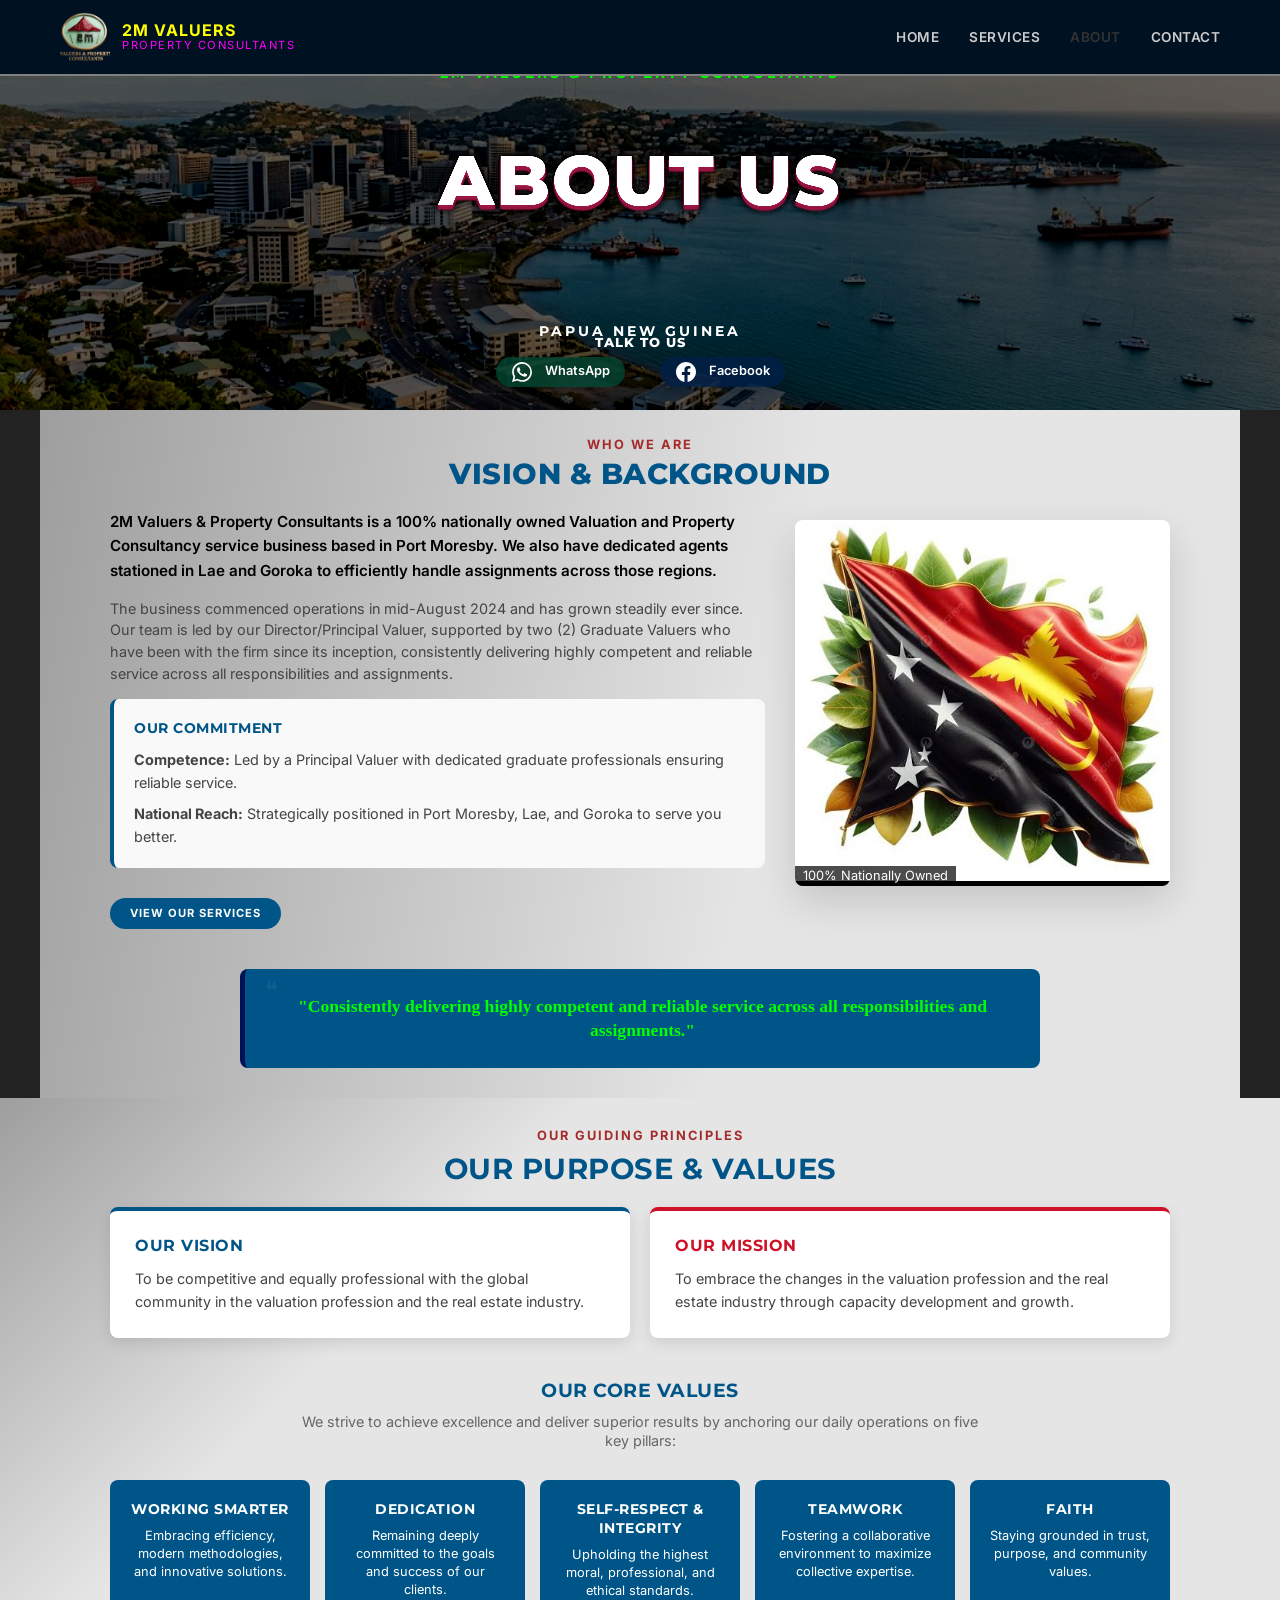
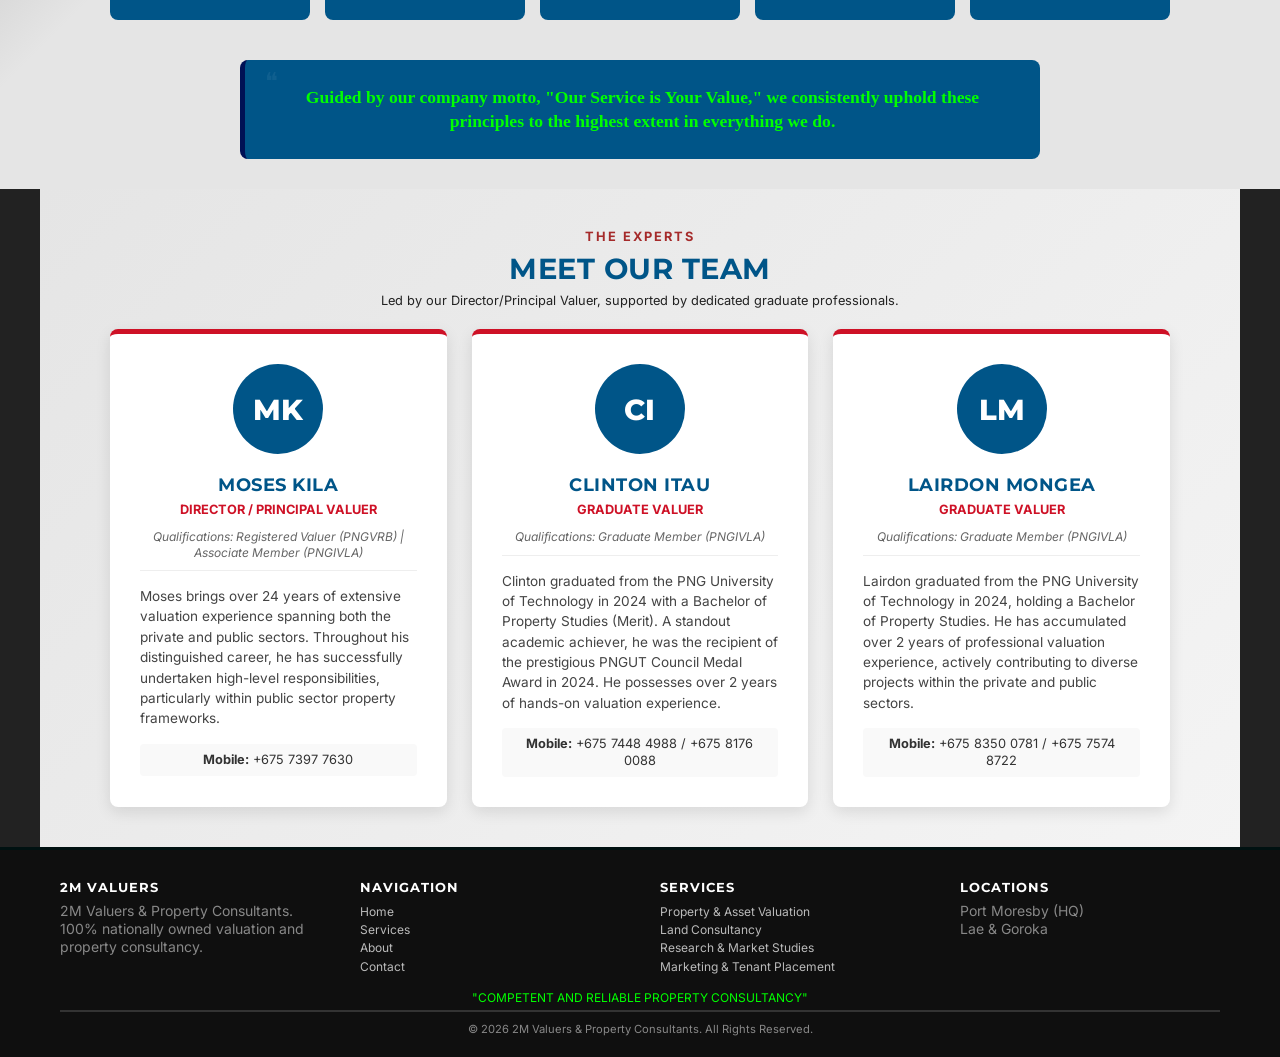
<file: about.html>
<!DOCTYPE html>
<html lang="en">
<head>
    <meta charset="UTF-8">
    <meta name="viewport" content="width=device-width, initial-scale=1.0">
    <title>About Us | 2M Valuers</title>
    <link rel="stylesheet" href="style.css">
    <link rel="preconnect" href="https://fonts.googleapis.com">
    <link rel="preconnect" href="https://fonts.gstatic.com" crossorigin>
    <link href="https://fonts.googleapis.com/css2?family=Inter:wght@300;400;600&family=Montserrat:wght@600;700;800&display=swap" rel="stylesheet">
</head>
<body>

    <!-- Header -->
    <header id="header">
        <div class="container">
            <nav>
<a href="index.html" class="logo">
    <img src="2mlogo3.png" alt="2M Valuers Logo" style="width: 50px; height: 50px; object-fit: cover; border-radius: 4px;">
    <div class="logo-text">
        <span class="org-name">2M VALUERS</span>
        <span class="org-sub">PROPERTY CONSULTANTS</span>
    </div>
</a>
                
                <ul class="nav-links">
                    <li><a href="index.html">Home</a></li>    
					<li><a href="services.html">Services</a></li>	
                    <li><a href="about.html"  class="active-link">About</a></li>
                    <li><a href="contact.html">Contact</a></li>
                </ul>
                
                <div class="hamburger">
                    <div class="line"></div>
                    <div class="line"></div>
                    <div class="line"></div>
                </div>
            </nav>
        </div>
    </header>

    <main>

        <!-- Hero Section -->
        <section id="hero" class="hero-about">
            <div class="hero-overlay"></div>
            <div class="container hero-content">
                <span class="top-tag" style="color: green;">2M VALUERS & PROPERTY CONSULTANTS</span>
                <h2 class="hero-title">ABOUT US</h2>
                <span class="top-tag" style="color: gray;">PAPUA NEW GUINEA</span>
            </div>
        </section>
        
        <section class="social-connect-section">
            <div class="container">
                <h2 class="social-connect-heading">TALK TO US</h2>
                
                <div class="social-connect-buttons">
                    <a href="https://wa.me/67582312427" target="_blank" class="social-btn whatsapp" title="Chat with us on WhatsApp">
                        <svg viewBox="0 0 24 24" xmlns="http://www.w3.org/2000/svg">
                            <path d="M17.472 14.382c-.297-.149-1.758-.867-2.03-.967-.273-.099-.471-.148-.67.15-.197.297-.767.966-.94 1.164-.173.199-.347.223-.644.075-.297-.15-1.255-.463-2.39-1.475-.883-.788-1.48-1.761-1.653-2.059-.173-.297-.018-.458.13-.606.134-.133.298-.347.446-.52.149-.174.198-.298.298-.497.099-.198.05-.371-.025-.52-.075-.149-.669-1.612-.916-2.207-.242-.579-.487-.5-.669-.51-.173-.008-.371-.01-.57-.01-.198 0-.52.074-.792.372-.272.297-1.04 1.016-1.04 2.479 0 1.462 1.065 2.875 1.213 3.074.149.198 2.096 3.2 5.077 4.487.709.306 1.262.489 1.694.625.712.227 1.36.195 1.871.118.571-.085 1.758-.719 2.006-1.413.248-.694.248-1.289.173-1.413-.074-.124-.272-.198-.57-.347m-5.421 7.403h-.004a9.87 9.87 0 01-5.031-1.378l-.361-.214-3.741.982.998-3.648-.235-.374a9.86 9.86 0 01-1.51-5.26c.001-5.45 4.436-9.884 9.888-9.884 2.64 0 5.122 1.03 6.988 2.898a9.825 9.825 0 012.893 6.994c-.003 5.45-4.437 9.884-9.885 9.884m8.413-18.297A11.815 11.815 0 0012.05 0C5.495 0 .16 5.335.157 11.892c0 2.096.547 4.142 1.588 5.945L.057 24l6.305-1.654a11.882 11.882 0 005.683 1.448h.005c6.554 0 11.89-5.335 11.893-11.893a11.821 11.821 0 00-3.48-8.413z"/>
                        </svg>
                        <span>WhatsApp</span>
                    </a>
                    
                    <a href="https://www.facebook.com/p/2M-Valuers-Property-Consultants-61559811477461/" target="_blank" class="social-btn facebook" title="Follow us on Facebook">
                        <svg viewBox="0 0 24 24" xmlns="http://www.w3.org/2000/svg">
                            <path d="M24 12.073c0-6.627-5.373-12-12-12s-12 5.373-12 12c0 5.99 4.388 10.954 10.125 11.854v-8.385H7.078v-3.47h3.047V9.43c0-3.007 1.792-4.669 4.533-4.669 1.312 0 2.686.235 2.686.235v2.953H15.83c-1.491 0-1.956.925-1.956 1.874v2.25h3.328l-.532 3.47h-2.796v8.385C19.612 23.027 24 18.062 24 12.073z"/>
                        </svg>
                        <span>Facebook</span>
                    </a>
                </div>
            </div>
        </section>	

        <!-- Vision & Background Section -->
        <section id="philosophy" class="block-about">
            <div class="container-modern">
                
                <div class="about-header">
                    <span class="tag-line">WHO WE ARE</span>
                    <h3 class="display-title">Vision & Background</h3>
                </div>
                
                <!-- Split Layout -->
                <div class="merged-grid">
                    
                    <!-- LEFT Side: Text Content -->
                    <div class="column-text">
                        <p class="lead-text">2M Valuers & Property Consultants is a 100% nationally owned Valuation and Property Consultancy service business based in Port Moresby. We also have dedicated agents stationed in Lae and Goroka to efficiently handle assignments across those regions.</p> 
                        
                        <p>The business commenced operations in mid-August 2024 and has grown steadily ever since. Our team is led by our Director/Principal Valuer, supported by two (2) Graduate Valuers who have been with the firm since its inception, consistently delivering highly competent and reliable service across all responsibilities and assignments.</p>

                        <div style="background: #f9f9f9; padding: 20px; border-radius: 8px; border-left: 4px solid #058; margin-bottom: 20px;">
                            <h4 style="margin-bottom: 10px; color: #058; text-transform: uppercase; font-size: 0.9rem;">Our Commitment</h4>
                            <p style="margin-bottom: 8px; color: #444; font-size: 0.9rem; line-height: 1.6;"><strong>Competence:</strong> Led by a Principal Valuer with dedicated graduate professionals ensuring reliable service.</p>
                            <p style="margin: 0; color: #444; font-size: 0.9rem; line-height: 1.6;"><strong>National Reach:</strong> Strategically positioned in Port Moresby, Lae, and Goroka to serve you better.</p>
                        </div>
                        
                        <a href="services.html" class="btn-dark">View Our Services</a>
                    </div>

                    <!-- RIGHT Side: Image -->
                    <div class="column-cards">
                         <div class="about-image" style="border-radius: 8px; overflow: hidden; box-shadow: 0 15px 40px rgba(0,0,0,0.15); margin-top: 10px;">
                            <img src="flag.jpg" alt="2M Valuers Office" style="width: 100%; display: block;">
                            <div class="img-caption">100% Nationally Owned</div>
                        </div>
                    </div>

                </div>

                <!-- BOTTOM: Centered Mission Box -->
                <div class="mission-box-centered">
                    <div class="quote-icon">❝</div>
                    <p>"Consistently delivering highly competent and reliable service across all responsibilities and assignments."</p>
                </div>

            </div>
        </section>

        <!-- Our Purpose & Values Section -->
        <section id="values" class="block-features">
            <div class="container-modern">
                <div class="section-header-light">
                    <span class="tag-line">OUR GUIDING PRINCIPLES</span>
                    <h2>Our Purpose & Values</h2>
                </div>

                <!-- Vision & Mission Split Layout -->
                <div style="display: grid; grid-template-columns: repeat(auto-fit, minmax(300px, 1fr)); gap: 20px; margin-bottom: 40px;">
                    <div style="background: #fff; padding: 25px; border-radius: 8px; box-shadow: 0 5px 15px rgba(0,0,0,0.1); border-top: 4px solid #058;">
                        <h4 style="color: #058; text-transform: uppercase; font-size: 1rem; margin-bottom: 10px;">Our Vision</h4>
                        <p style="font-size: 0.9rem; color: #444; line-height: 1.6;">To be competitive and equally professional with the global community in the valuation profession and the real estate industry.</p>
                    </div>
                    <div style="background: #fff; padding: 25px; border-radius: 8px; box-shadow: 0 5px 15px rgba(0,0,0,0.1); border-top: 4px solid var(--primary-red);">
                        <h4 style="color: var(--primary-red); text-transform: uppercase; font-size: 1rem; margin-bottom: 10px;">Our Mission</h4>
                        <p style="font-size: 0.9rem; color: #444; line-height: 1.6;">To embrace the changes in the valuation profession and the real estate industry through capacity development and growth.</p>
                    </div>
                </div>

                <!-- Core Values Intro -->
                <div style="text-align: center; margin-bottom: 30px;">
                    <h3 style="color: #058; font-size: 1.2rem; text-transform: uppercase; margin-bottom: 10px;">Our Core Values</h3>
                    <p style="color: #666; font-size: 0.9rem; max-width: 700px; margin: 0 auto;">We strive to achieve excellence and deliver superior results by anchoring our daily operations on five key pillars:</p>
                </div>

                <!-- Core Values Grid -->
                <div style="display: grid; grid-template-columns: repeat(auto-fit, minmax(200px, 1fr)); gap: 15px;">
                    <div style="background: #058; color: white; padding: 20px; border-radius: 8px; text-align: center;">
                        <h4 style="color: white; font-size: 0.9rem; margin-bottom: 8px;">Working Smarter</h4>
                        <p style="font-size: 0.8rem; line-height: 1.4;">Embracing efficiency, modern methodologies, and innovative solutions.</p>
                    </div>
                    <div style="background: #058; color: white; padding: 20px; border-radius: 8px; text-align: center;">
                        <h4 style="color: white; font-size: 0.9rem; margin-bottom: 8px;">Dedication</h4>
                        <p style="font-size: 0.8rem; line-height: 1.4;">Remaining deeply committed to the goals and success of our clients.</p>
                    </div>
                    <div style="background: #058; color: white; padding: 20px; border-radius: 8px; text-align: center;">
                        <h4 style="color: white; font-size: 0.9rem; margin-bottom: 8px;">Self-Respect & Integrity</h4>
                        <p style="font-size: 0.8rem; line-height: 1.4;">Upholding the highest moral, professional, and ethical standards.</p>
                    </div>
                    <div style="background: #058; color: white; padding: 20px; border-radius: 8px; text-align: center;">
                        <h4 style="color: white; font-size: 0.9rem; margin-bottom: 8px;">Teamwork</h4>
                        <p style="font-size: 0.8rem; line-height: 1.4;">Fostering a collaborative environment to maximize collective expertise.</p>
                    </div>
                    <div style="background: #058; color: white; padding: 20px; border-radius: 8px; text-align: center;">
                        <h4 style="color: white; font-size: 0.9rem; margin-bottom: 8px;">Faith</h4>
                        <p style="font-size: 0.8rem; line-height: 1.4;">Staying grounded in trust, purpose, and community values.</p>
                    </div>
                </div>

                <!-- Motto Box -->
                <div class="mission-box-centered" style="margin-top: 40px;">
                    <div class="quote-icon">❝</div>
                    <p>Guided by our company motto, "Our Service is Your Value," we consistently uphold these principles to the highest extent in everything we do.</p>
                </div>

            </div>
        </section>

 <!-- Meet Our Team Section -->
        <section id="team" class="block-features" style="max-width: 1200px; margin: 0 auto; background: linear-gradient(135deg, #e5e5e5 0%, #f4f4f4 100%); padding: 40px 0;">
            <div class="container-modern">
                <div class="section-header-light">
                    <span class="tag-line">THE EXPERTS</span>
                    <h2>Meet Our Team</h2>
                    <p>Led by our Director/Principal Valuer, supported by dedicated graduate professionals.</p>
                </div>
                
                <div class="programs-layout" style="gap: 25px; margin-top: 20px;">
                    
                    <!-- Team Member 1: Moses Kila -->
                    <div style="background: #fff; padding: 30px; border-radius: 8px; box-shadow: 0 5px 15px rgba(0,0,0,0.1); border-top: 5px solid var(--primary-red); text-align: center; transition: transform 0.3s ease; min-width: 0;">
                        <div style="width: 90px; height: 90px; background: #058; color: white; border-radius: 50%; margin: 0 auto 20px; display: flex; align-items: center; justify-content: center; font-family: var(--font-heading); font-size: 1.8rem; font-weight: 800;">MK</div>
                        <h4 style="color: #058; margin-bottom: 5px; font-size: 1.1rem;">Moses Kila</h4>
                        <p style="color: var(--primary-red); font-weight: 700; font-size: 0.8rem; text-transform: uppercase; margin-bottom: 10px;">Director / Principal Valuer</p>
                        <p style="font-size: 0.75rem; color: #666; font-style: italic; margin-bottom: 15px; border-bottom: 1px solid #eee; padding-bottom: 10px;">Qualifications: Registered Valuer (PNGVRB) | Associate Member (PNGIVLA)</p>
                        <p style="font-size: 0.85rem; color: #444; line-height: 1.5; margin-bottom: 15px; text-align: left;">Moses brings over 24 years of extensive valuation experience spanning both the private and public sectors. Throughout his distinguished career, he has successfully undertaken high-level responsibilities, particularly within public sector property frameworks.</p>
                        <div style="font-size: 0.8rem; color: #333; background: #f9f9f9; padding: 8px; border-radius: 4px;">
                            <strong>Mobile:</strong> +675 7397 7630
                        </div>
                    </div>

                    <!-- Team Member 2: Clinton Itau -->
                    <div style="background: #fff; padding: 30px; border-radius: 8px; box-shadow: 0 5px 15px rgba(0,0,0,0.1); border-top: 5px solid var(--primary-red); text-align: center; transition: transform 0.3s ease; min-width: 0;">
                        <div style="width: 90px; height: 90px; background: #058; color: white; border-radius: 50%; margin: 0 auto 20px; display: flex; align-items: center; justify-content: center; font-family: var(--font-heading); font-size: 1.8rem; font-weight: 800;">CI</div>
                        <h4 style="color: #058; margin-bottom: 5px; font-size: 1.1rem;">Clinton Itau</h4>
                        <p style="color: var(--primary-red); font-weight: 700; font-size: 0.8rem; text-transform: uppercase; margin-bottom: 10px;">Graduate Valuer</p>
                        <p style="font-size: 0.75rem; color: #666; font-style: italic; margin-bottom: 15px; border-bottom: 1px solid #eee; padding-bottom: 10px;">Qualifications: Graduate Member (PNGIVLA)</p>
                        <p style="font-size: 0.85rem; color: #444; line-height: 1.5; margin-bottom: 15px; text-align: left;">Clinton graduated from the PNG University of Technology in 2024 with a Bachelor of Property Studies (Merit). A standout academic achiever, he was the recipient of the prestigious PNGUT Council Medal Award in 2024. He possesses over 2 years of hands-on valuation experience.</p>
                        <div style="font-size: 0.8rem; color: #333; background: #f9f9f9; padding: 8px; border-radius: 4px;">
                            <strong>Mobile:</strong> +675 7448 4988 / +675 8176 0088
                        </div>
                    </div>

                    <!-- Team Member 3: Lairdon Mongea -->
                    <div style="background: #fff; padding: 30px; border-radius: 8px; box-shadow: 0 5px 15px rgba(0,0,0,0.1); border-top: 5px solid var(--primary-red); text-align: center; transition: transform 0.3s ease; min-width: 0;">
                        <div style="width: 90px; height: 90px; background: #058; color: white; border-radius: 50%; margin: 0 auto 20px; display: flex; align-items: center; justify-content: center; font-family: var(--font-heading); font-size: 1.8rem; font-weight: 800;">LM</div>
                        <h4 style="color: #058; margin-bottom: 5px; font-size: 1.1rem;">Lairdon Mongea</h4>
                        <p style="color: var(--primary-red); font-weight: 700; font-size: 0.8rem; text-transform: uppercase; margin-bottom: 10px;">Graduate Valuer</p>
                        <p style="font-size: 0.75rem; color: #666; font-style: italic; margin-bottom: 15px; border-bottom: 1px solid #eee; padding-bottom: 10px;">Qualifications: Graduate Member (PNGIVLA)</p>
                        <p style="font-size: 0.85rem; color: #444; line-height: 1.5; margin-bottom: 15px; text-align: left;">Lairdon graduated from the PNG University of Technology in 2024, holding a Bachelor of Property Studies. He has accumulated over 2 years of professional valuation experience, actively contributing to diverse projects within the private and public sectors.</p>
                        <div style="font-size: 0.8rem; color: #333; background: #f9f9f9; padding: 8px; border-radius: 4px;">
                            <strong>Mobile:</strong> +675 8350 0781 / +675 7574 8722
                        </div>
                    </div>

                </div>
            </div>
        </section>

    </main>

    <!-- Footer -->
    <footer>
        <div class="container">
            <div class="footer-content">
                <div class="footer-col">
                    <h5>2M VALUERS</h5>
                    <p>2M Valuers & Property Consultants.<br>100% nationally owned valuation and property consultancy.</p>
                </div>
                <div class="footer-col">
                    <h5>Navigation</h5>
                    <ul>
                        <li><a href="index.html">Home</a></li>
                        <li><a href="services.html">Services</a></li>
                        <li><a href="about.html">About</a></li>
                        <li><a href="contact.html">Contact</a></li>				
                    </ul>
                </div>
                <div class="footer-col">
                    <h5>Services</h5>
                    <ul>
                        <li><a href="services.html#valuation">Property & Asset Valuation</a></li>
                        <li><a href="services.html#consultancy">Land Consultancy</a></li>
                        <li><a href="services.html#research">Research & Market Studies</a></li>
                        <li><a href="services.html#marketing">Marketing & Tenant Placement</a></li>						
                    </ul>
                </div>
                <div class="footer-col">
                    <h5>Locations</h5>
                    <p>Port Moresby (HQ)<br>Lae & Goroka</p>
                </div>
            </div>
            <div style="font-size: 12px; text-align: center; margin: -5px; color: lime;">"COMPETENT AND RELIABLE PROPERTY CONSULTANCY"</div>    
            <div class="copyright"> &copy; 2026 2M Valuers & Property Consultants. All Rights Reserved. </div>
        </div>
    </footer>

<script src="script.js"></script>
</body>
</html>
</file>
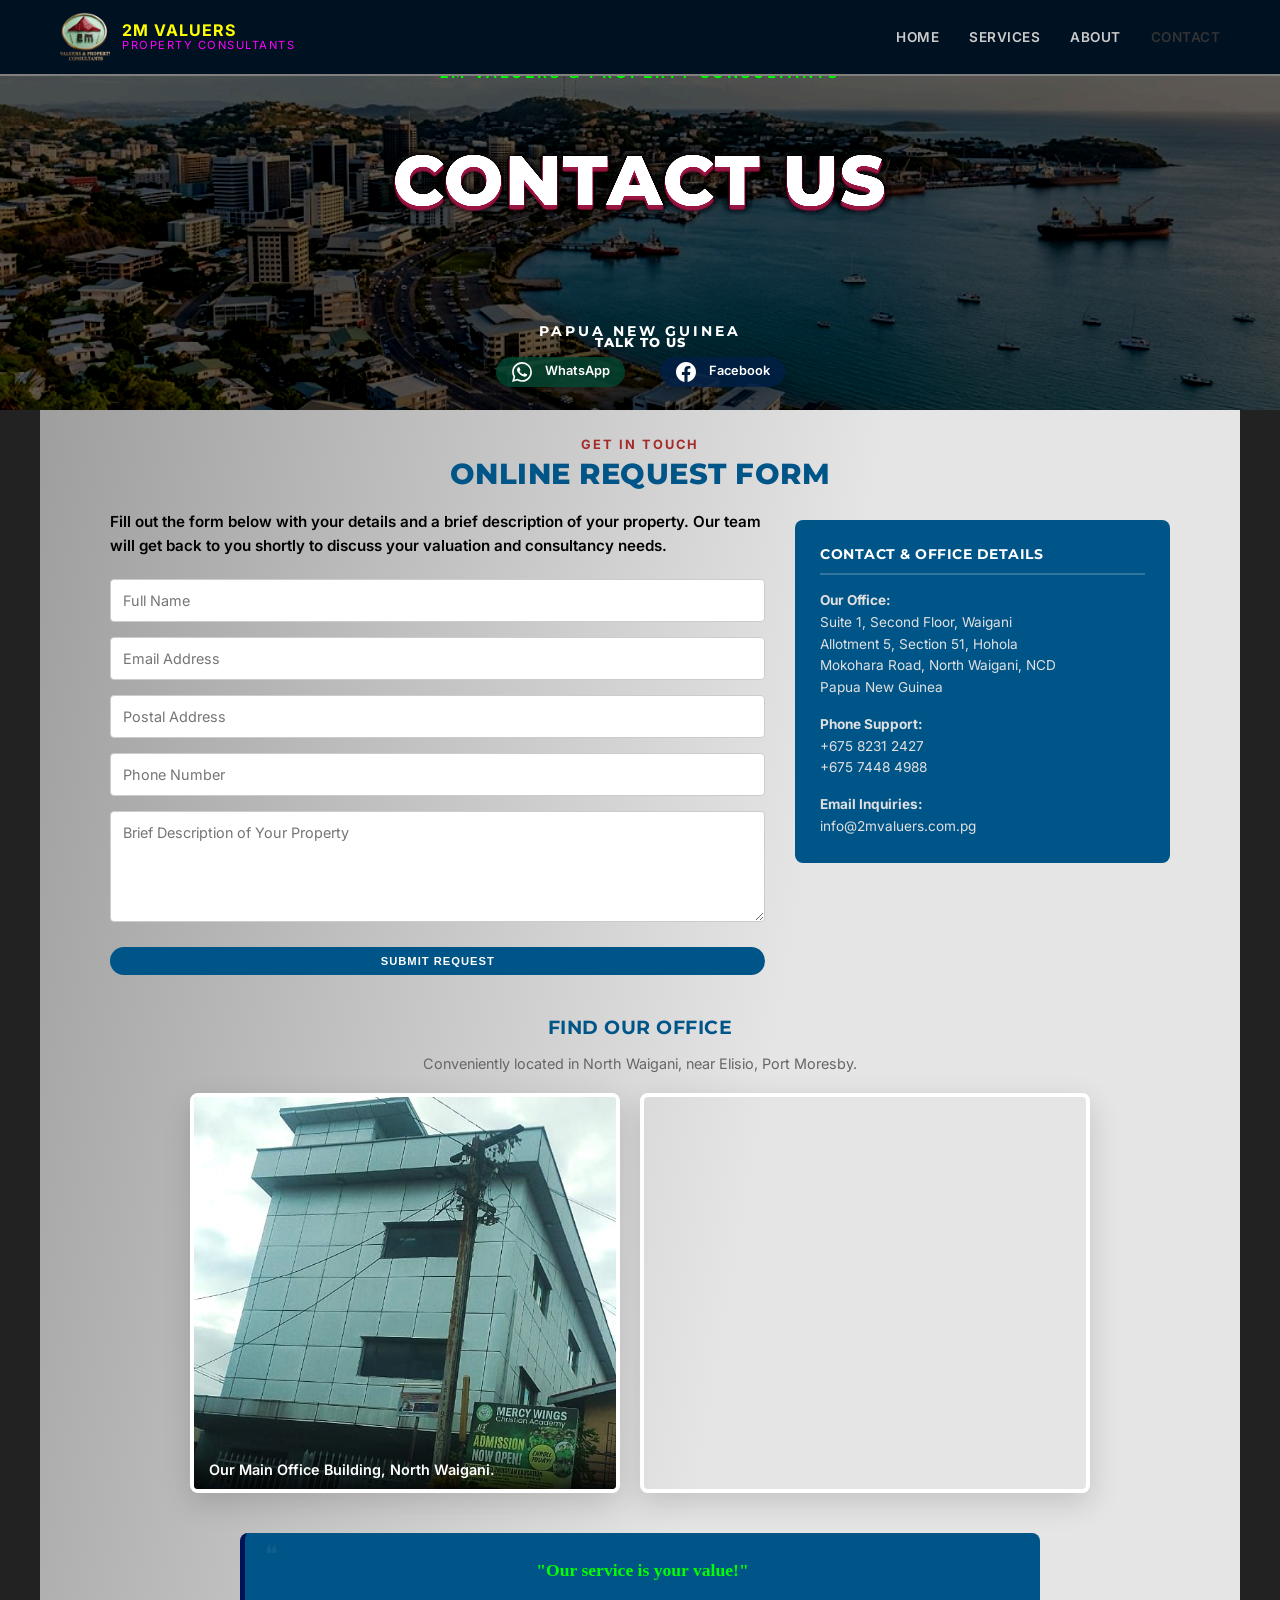
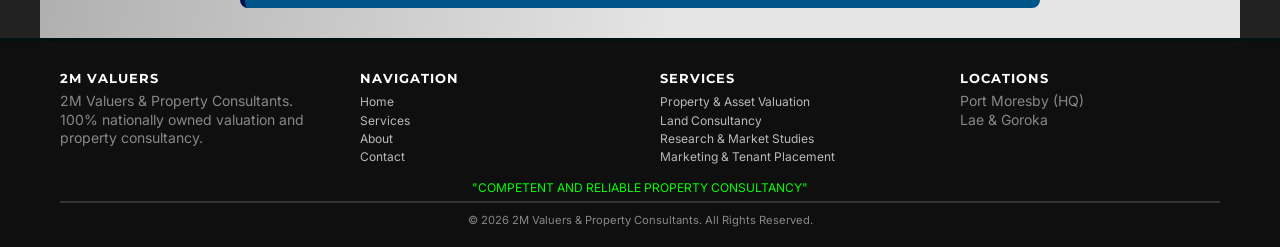
<file: contact.html>
<!DOCTYPE html>
<html lang="en">
<head>
    <meta charset="UTF-8">
    <meta name="viewport" content="width=device-width, initial-scale=1.0">
    <title>Contact | 2M Valuers</title>
    <link rel="stylesheet" href="style.css">
    <link rel="preconnect" href="https://fonts.googleapis.com">
    <link rel="preconnect" href="https://fonts.gstatic.com" crossorigin>
    <link href="https://fonts.googleapis.com/css2?family=Inter:wght@300;400;600&family=Montserrat:wght@600;700;800&display=swap" rel="stylesheet">
</head>
<body>

    <!-- Header -->
    <header id="header">
        <div class="container">
            <nav>
<a href="index.html" class="logo">
    <img src="2mlogo3.png" alt="2M Valuers Logo" style="width: 50px; height: 50px; object-fit: cover; border-radius: 4px;">
    <div class="logo-text">
        <span class="org-name">2M VALUERS</span>
        <span class="org-sub">PROPERTY CONSULTANTS</span>
    </div>
</a>
                
                <ul class="nav-links">
                    <li><a href="index.html">Home</a></li>    
                    <li><a href="services.html">Services</a></li>	
                    <li><a href="about.html" >About</a></li>
                    <li><a href="contact.html" class="active-link">Contact</a></li>
                </ul>
                
                <div class="hamburger">
                    <div class="line"></div>
                    <div class="line"></div>
                    <div class="line"></div>
                </div>
            </nav>
        </div>
    </header>

    <main>

        <!-- Hero Section -->
        <section id="hero" class="hero-about">
            <div class="hero-overlay"></div>
            <div class="container hero-content">
                <span class="top-tag" style="color: green;">2M VALUERS & PROPERTY CONSULTANTS</span>
                <h2 class="hero-title">CONTACT US</h2>
                <span class="top-tag" style="color: gray;">PAPUA NEW GUINEA</span>
            </div>
        </section>
        
        <section class="social-connect-section">
            <div class="container">
                <h2 class="social-connect-heading">TALK TO US</h2>
                
                <div class="social-connect-buttons">
                    <a href="https://wa.me/67582312427" target="_blank" class="social-btn whatsapp" title="Chat with us on WhatsApp">
                        <svg viewBox="0 0 24 24" xmlns="http://www.w3.org/2000/svg">
                            <path d="M17.472 14.382c-.297-.149-1.758-.867-2.03-.967-.273-.099-.471-.148-.67.15-.197.297-.767.966-.94 1.164-.173.199-.347.223-.644.075-.297-.15-1.255-.463-2.39-1.475-.883-.788-1.48-1.761-1.653-2.059-.173-.297-.018-.458.13-.606.134-.133.298-.347.446-.52.149-.174.198-.298.298-.497.099-.198.05-.371-.025-.52-.075-.149-.669-1.612-.916-2.207-.242-.579-.487-.5-.669-.51-.173-.008-.371-.01-.57-.01-.198 0-.52.074-.792.372-.272.297-1.04 1.016-1.04 2.479 0 1.462 1.065 2.875 1.213 3.074.149.198 2.096 3.2 5.077 4.487.709.306 1.262.489 1.694.625.712.227 1.36.195 1.871.118.571-.085 1.758-.719 2.006-1.413.248-.694.248-1.289.173-1.413-.074-.124-.272-.198-.57-.347m-5.421 7.403h-.004a9.87 9.87 0 01-5.031-1.378l-.361-.214-3.741.982.998-3.648-.235-.374a9.86 9.86 0 01-1.51-5.26c.001-5.45 4.436-9.884 9.888-9.884 2.64 0 5.122 1.03 6.988 2.898a9.825 9.825 0 012.893 6.994c-.003 5.45-4.437 9.884-9.885 9.884m8.413-18.297A11.815 11.815 0 0012.05 0C5.495 0 .16 5.335.157 11.892c0 2.096.547 4.142 1.588 5.945L.057 24l6.305-1.654a11.882 11.882 0 005.683 1.448h.005c6.554 0 11.89-5.335 11.893-11.893a11.821 11.821 0 00-3.48-8.413z"/>
                        </svg>
                        <span>WhatsApp</span>
                    </a>
                    
                    <a href="https://www.facebook.com/p/2M-Valuers-Property-Consultants-61559811477461/" target="_blank" class="social-btn facebook" title="Follow us on Facebook">
                        <svg viewBox="0 0 24 24" xmlns="http://www.w3.org/2000/svg">
                            <path d="M24 12.073c0-6.627-5.373-12-12-12s-12 5.373-12 12c0 5.99 4.388 10.954 10.125 11.854v-8.385H7.078v-3.47h3.047V9.43c0-3.007 1.792-4.669 4.533-4.669 1.312 0 2.686.235 2.686.235v2.953H15.83c-1.491 0-1.956.925-1.956 1.874v2.25h3.328l-.532 3.47h-2.796v8.385C19.612 23.027 24 18.062 24 12.073z"/>
                        </svg>
                        <span>Facebook</span>
                    </a>
                </div>
            </div>
        </section>	

        <!-- Contact Form & Info Section -->
        <section id="philosophy" class="block-about">
            <div class="container-modern">
                
                <div class="about-header">
                    <span class="tag-line">GET IN TOUCH</span>
                    <h3 class="display-title">Online Request Form</h3>
                </div>
                
                <!-- Split Layout -->
                <div class="merged-grid">
                    
                    <!-- LEFT Side: Form Content -->
                    <div class="column-text">
                        <p class="lead-text">Fill out the form below with your details and a brief description of your property. Our team will get back to you shortly to discuss your valuation and consultancy needs.</p> 
                        
                        <form style="display: flex; flex-direction: column; gap: 15px; margin-top: 20px;">
                            <input type="text" placeholder="Full Name" required style="padding: 12px; border: 1px solid #ccc; border-radius: 4px; font-family: var(--font-body); font-size: 0.9rem;">
                            <input type="email" placeholder="Email Address" required style="padding: 12px; border: 1px solid #ccc; border-radius: 4px; font-family: var(--font-body); font-size: 0.9rem;">
                            <input type="text" placeholder="Postal Address" style="padding: 12px; border: 1px solid #ccc; border-radius: 4px; font-family: var(--font-body); font-size: 0.9rem;">
                            <input type="tel" placeholder="Phone Number" style="padding: 12px; border: 1px solid #ccc; border-radius: 4px; font-family: var(--font-body); font-size: 0.9rem;">
                            <textarea placeholder="Brief Description of Your Property" rows="5" style="padding: 12px; border: 1px solid #ccc; border-radius: 4px; font-family: var(--font-body); font-size: 0.9rem;"></textarea>
                            <button type="submit" class="btn-dark" style="border: none; cursor: pointer;">Submit Request</button>
                        </form>
                    </div>

                    <!-- RIGHT Side: Contact Details -->
                    <div class="column-cards">
                         <div style="background: #058; padding: 25px; border-radius: 8px; color: white; margin-top: 10px;">
                            <h4 style="color: white; border-bottom: 2px solid rgba(255,255,255,0.2); padding-bottom: 10px; margin-bottom: 15px;">Contact & Office Details</h4>
                            <p style="color: #e0e0e0; font-size: 0.85rem; line-height: 1.6; margin-bottom: 15px;">
                                <strong>Our Office:</strong><br>
                                Suite 1, Second Floor, Waigani<br>
                                Allotment 5, Section 51, Hohola<br>
                                Mokohara Road, North Waigani, NCD<br>
                                Papua New Guinea
                            </p>
                            <p style="color: #e0e0e0; font-size: 0.85rem; line-height: 1.6; margin-bottom: 15px;">
                                <strong>Phone Support:</strong><br>
                                +675 8231 2427<br>
                                +675 7448 4988
                            </p>
                            <p style="color: #e0e0e0; font-size: 0.85rem; line-height: 1.6;">
                                <strong>Email Inquiries:</strong><br>
                                info@2mvaluers.com.pg
                            </p>
                        </div>
                    </div>

                </div>

                <!-- Location Visuals & Map Section -->
                <div style="margin-top: 40px; text-align: center;">
                    <h3 style="color: #058; font-size: 1.2rem; text-transform: uppercase; margin-bottom: 15px;">Find Our Office</h3>
                    <p style="color: #666; font-size: 0.9rem; margin-bottom: 20px;">Conveniently located in North Waigani, near Elisio, Port Moresby.</p>
                    
                    <!-- Side-by-Side Flex Container -->
                    <div style="display: flex; gap: 20px; justify-content: center; flex-wrap: wrap; max-width: 900px; margin: 0 auto;">
                        
                        <!-- Office Building Image -->
                        <div style="flex: 1; min-width: 300px; max-width: 430px; text-align: left;">
                            <div style="position: relative; border-radius: 8px; overflow: hidden; box-shadow: 0 10px 30px rgba(0,0,0,0.15); border: 4px solid #fff; height: 400px;">
                                <img src="office.jpg" alt="2M Valuers Office Building" style="width: 100%; height: 100%; object-fit: cover; display: block;">
                                <!-- Caption Overlay -->
                                <div style="position: absolute; bottom: 0; left: 0; width: 100%; background: linear-gradient(0deg, rgba(0,0,0,0.8) 0%, rgba(0,0,0,0) 100%); color: white; padding: 20px 15px 10px 15px; font-size: 0.9rem; font-weight: 600;">
                                    Our Main Office Building, North Waigani.
                                </div>
                            </div>
                        </div>

                        <!-- Compact Map Embed -->
                        <div style="flex: 1; min-width: 300px; max-width: 550px; border-radius: 8px; overflow: hidden; box-shadow: 0 10px 30px rgba(0,0,0,0.15); border: 4px solid #fff; height: 400px;">
                            <iframe 
                                src="https://maps.google.com/maps?q=-9.423157910834197,147.1812241946034&z=16&output=embed" 
                                width="100%" 
                                height="100%" 
                                style="border:0; display: block;" 
                                allowfullscreen="" 
                                loading="lazy" 
                                referrerpolicy="no-referrer-when-downgrade">
                            </iframe>
                        </div>

                    </div>
                </div>

                <!-- BOTTOM: Centered Mission Box -->
                <div class="mission-box-centered" style="margin-top: 40px;">
                    <div class="quote-icon">❝</div>
                    <p>"Our service is your value!"</p>
                </div>

            </div>
        </section>

    </main>

    <!-- Footer -->
    <footer>
        <div class="container">
            <div class="footer-content">
                <div class="footer-col">
                    <h5>2M VALUERS</h5>
                    <p>2M Valuers & Property Consultants.<br>100% nationally owned valuation and property consultancy.</p>
                </div>
                <div class="footer-col">
                    <h5>Navigation</h5>
                    <ul>
                        <li><a href="index.html">Home</a></li>
                        <li><a href="services.html">Services</a></li>
                        <li><a href="about.html">About</a></li>
                        <li><a href="contact.html">Contact</a></li>				
                    </ul>
                </div>
                <div class="footer-col">
                    <h5>Services</h5>
                    <ul>
                        <li><a href="services.html#valuation">Property & Asset Valuation</a></li>
                        <li><a href="services.html#consultancy">Land Consultancy</a></li>
                        <li><a href="services.html#research">Research & Market Studies</a></li>
                        <li><a href="services.html#marketing">Marketing & Tenant Placement</a></li>						
                    </ul>
                </div>
                <div class="footer-col">
                    <h5>Locations</h5>
                    <p>Port Moresby (HQ)<br>Lae & Goroka</p>
                </div>
            </div>
            <div style="font-size: 12px; text-align: center; margin: -5px; color: lime;">"COMPETENT AND RELIABLE PROPERTY CONSULTANCY"</div>    
            <div class="copyright"> &copy; 2026 2M Valuers & Property Consultants. All Rights Reserved. </div>
        </div>
    </footer>

<script src="script.js"></script>
</body>
</html>
</file>
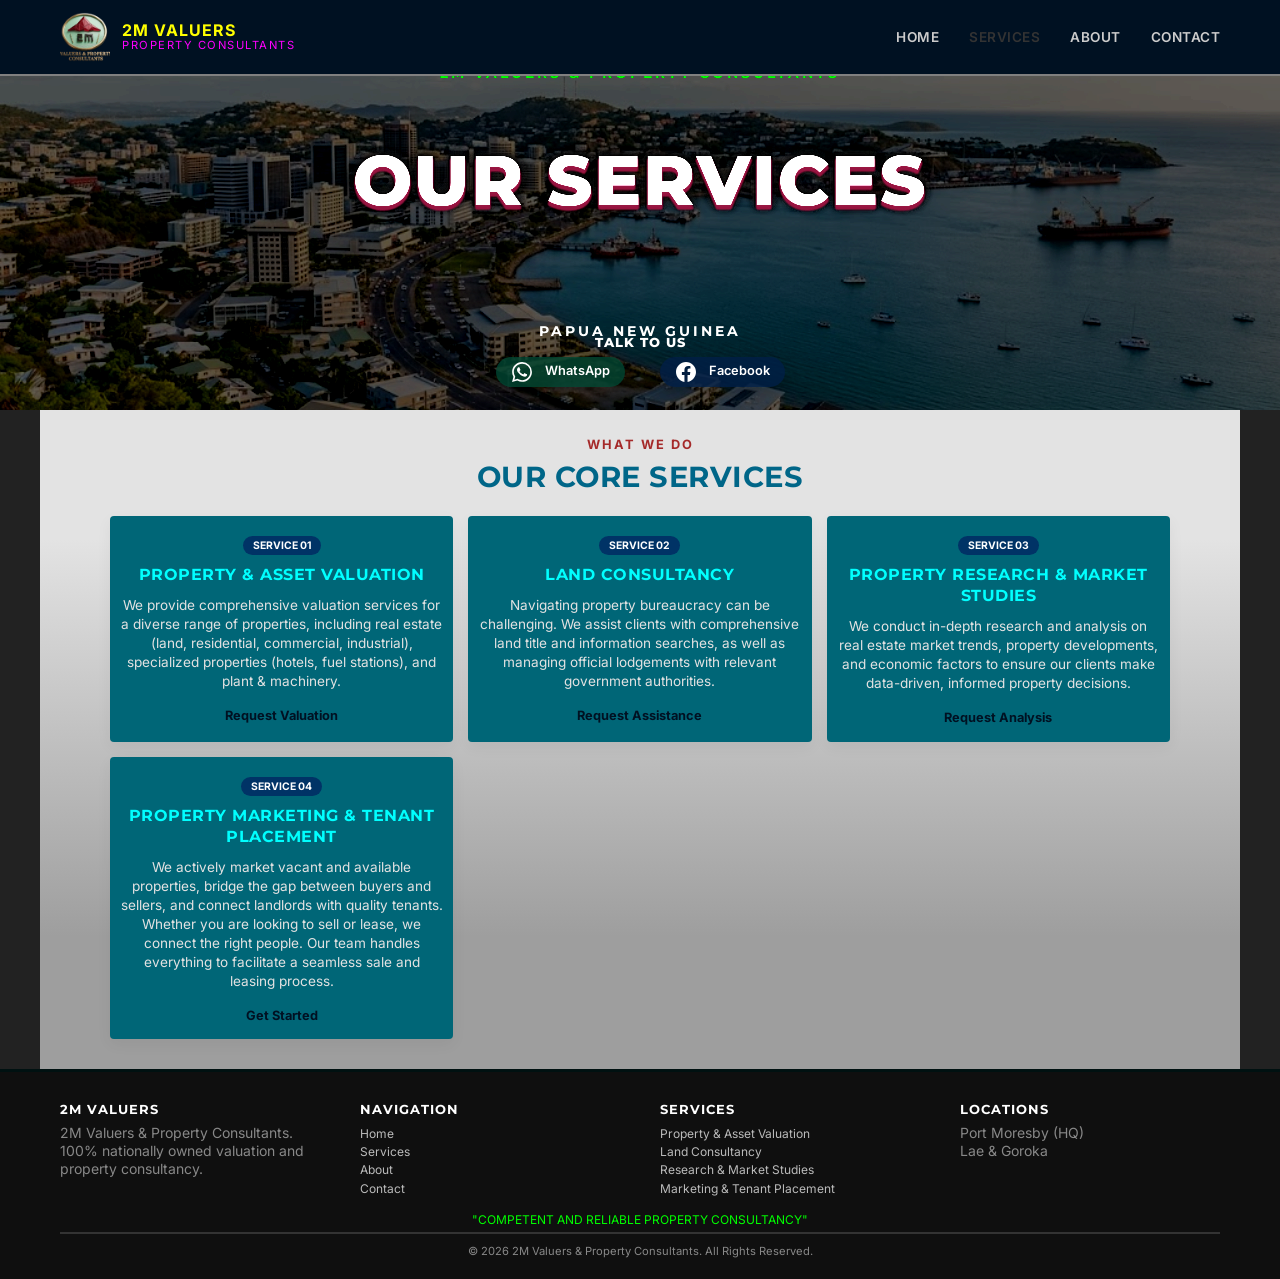
<file: services.html>
<!DOCTYPE html>
<html lang="en">
<head>
    <meta charset="UTF-8">
    <meta name="viewport" content="width=device-width, initial-scale=1.0">
    <title>Services | 2M Valuers</title>
    <link rel="stylesheet" href="style.css">
    <link rel="preconnect" href="https://fonts.googleapis.com">
    <link rel="preconnect" href="https://fonts.gstatic.com" crossorigin>
    <link href="https://fonts.googleapis.com/css2?family=Inter:wght@300;400;600&family=Montserrat:wght@600;700;800&display=swap" rel="stylesheet">
</head>
<body>

    <!-- Header -->
    <header id="header">
        <div class="container">
            <nav>
<a href="index.html" class="logo">
    <img src="2mlogo3.png" alt="2M Valuers Logo" style="width: 50px; height: 50px; object-fit: cover; border-radius: 4px;">
    <div class="logo-text">
        <span class="org-name">2M VALUERS</span>
        <span class="org-sub">PROPERTY CONSULTANTS</span>
    </div>
</a>
                
                <ul class="nav-links">
                    <li><a href="index.html">Home</a></li>    
					<li><a href="services.html" class="active-link">Services</a></li>	
                    <li><a href="about.html">About</a></li>
                    <li><a href="contact.html">Contact</a></li>
                </ul>
                
                <div class="hamburger">
                    <div class="line"></div>
                    <div class="line"></div>
                    <div class="line"></div>
                </div>
            </nav>
        </div>
    </header>

    <main>

        <!-- Hero Section -->
        <section id="hero" class="hero-about">
            <div class="hero-overlay"></div>
            <div class="container hero-content">
                <span class="top-tag" style="color: green;">2M VALUERS & PROPERTY CONSULTANTS</span>
                <h2 class="hero-title">OUR SERVICES</h2>
                <span class="top-tag" style="color: gray;">PAPUA NEW GUINEA</span>
            </div>
        </section>
        
        <section class="social-connect-section">
            <div class="container">
                <h2 class="social-connect-heading">TALK TO US</h2>
                
                <div class="social-connect-buttons">
                    <a href="https://wa.me/67582312427" target="_blank" class="social-btn whatsapp" title="Chat with us on WhatsApp">
                        <svg viewBox="0 0 24 24" xmlns="http://www.w3.org/2000/svg">
                            <path d="M17.472 14.382c-.297-.149-1.758-.867-2.03-.967-.273-.099-.471-.148-.67.15-.197.297-.767.966-.94 1.164-.173.199-.347.223-.644.075-.297-.15-1.255-.463-2.39-1.475-.883-.788-1.48-1.761-1.653-2.059-.173-.297-.018-.458.13-.606.134-.133.298-.347.446-.52.149-.174.198-.298.298-.497.099-.198.05-.371-.025-.52-.075-.149-.669-1.612-.916-2.207-.242-.579-.487-.5-.669-.51-.173-.008-.371-.01-.57-.01-.198 0-.52.074-.792.372-.272.297-1.04 1.016-1.04 2.479 0 1.462 1.065 2.875 1.213 3.074.149.198 2.096 3.2 5.077 4.487.709.306 1.262.489 1.694.625.712.227 1.36.195 1.871.118.571-.085 1.758-.719 2.006-1.413.248-.694.248-1.289.173-1.413-.074-.124-.272-.198-.57-.347m-5.421 7.403h-.004a9.87 9.87 0 01-5.031-1.378l-.361-.214-3.741.982.998-3.648-.235-.374a9.86 9.86 0 01-1.51-5.26c.001-5.45 4.436-9.884 9.888-9.884 2.64 0 5.122 1.03 6.988 2.898a9.825 9.825 0 012.893 6.994c-.003 5.45-4.437 9.884-9.885 9.884m8.413-18.297A11.815 11.815 0 0012.05 0C5.495 0 .16 5.335.157 11.892c0 2.096.547 4.142 1.588 5.945L.057 24l6.305-1.654a11.882 11.882 0 005.683 1.448h.005c6.554 0 11.89-5.335 11.893-11.893a11.821 11.821 0 00-3.48-8.413z"/>
                        </svg>
                        <span>WhatsApp</span>
                    </a>
                    
                    <a href="https://www.facebook.com/p/2M-Valuers-Property-Consultants-61559811477461/" target="_blank" class="social-btn facebook" title="Follow us on Facebook">
                        <svg viewBox="0 0 24 24" xmlns="http://www.w3.org/2000/svg">
                            <path d="M24 12.073c0-6.627-5.373-12-12-12s-12 5.373-12 12c0 5.99 4.388 10.954 10.125 11.854v-8.385H7.078v-3.47h3.047V9.43c0-3.007 1.792-4.669 4.533-4.669 1.312 0 2.686.235 2.686.235v2.953H15.83c-1.491 0-1.956.925-1.956 1.874v2.25h3.328l-.532 3.47h-2.796v8.385C19.612 23.027 24 18.062 24 12.073z"/>
                        </svg>
                        <span>Facebook</span>
                    </a>
                </div>
            </div>
        </section>	

        <!-- Services List Section -->
        <section id="projects" class="block-programs" style="background: linear-gradient(0deg, #9e9e9e 20%, #e3e3e3 80%); padding: 30px 0;">
            <div class="container-modern">
                <div class="section-header-dark">
                    <span class="tag-line">WHAT WE DO</span>
                    <h2>Our Core Services</h2>
                </div>
                
                <div class="programs-layout" style="grid-template-columns: repeat(auto-fit, minmax(300px, 1fr));">
                    
                    <article class="program-card" id="valuation">
                        <div class="card-ribbon alt">Service 01</div>
                        <h3>Property & Asset Valuation</h3>
                        <p>We provide comprehensive valuation services for a diverse range of properties, including real estate (land, residential, commercial, industrial), specialized properties (hotels, fuel stations), and plant & machinery.</p>
                        <a href="contact.html" class="link-style">Request Valuation</a>
                    </article>

                    <article class="program-card" id="consultancy">
                        <div class="card-ribbon alt">Service 02</div>
                        <h3>Land Consultancy</h3>
                        <p>Navigating property bureaucracy can be challenging. We assist clients with comprehensive land title and information searches, as well as managing official lodgements with relevant government authorities.</p>
                        <a href="contact.html" class="link-style">Request Assistance</a>
                    </article>

                    <article class="program-card" id="research">
                        <div class="card-ribbon alt">Service 03</div>
                        <h3>Property Research & Market Studies</h3>
                        <p>We conduct in-depth research and analysis on real estate market trends, property developments, and economic factors to ensure our clients make data-driven, informed property decisions.</p>
                        <a href="contact.html" class="link-style">Request Analysis</a>
                    </article>

                    <article class="program-card" id="marketing">
                        <div class="card-ribbon alt">Service 04</div>
                        <h3>Property Marketing & Tenant Placement</h3>
                        <p>We actively market vacant and available properties, bridge the gap between buyers and sellers, and connect landlords with quality tenants. Whether you are looking to sell or lease, we connect the right people. Our team handles everything to facilitate a seamless sale and leasing process.</p>
                        <a href="contact.html" class="link-style">Get Started</a>
                    </article>

                </div>
            </div>
        </section>

    </main>

    <!-- Footer -->
    <footer>
        <div class="container">
            <div class="footer-content">
                <div class="footer-col">
                    <h5>2M VALUERS</h5>
                    <p>2M Valuers & Property Consultants.<br>100% nationally owned valuation and property consultancy.</p>
                </div>
                <div class="footer-col">
                    <h5>Navigation</h5>
                    <ul>
                        <li><a href="index.html">Home</a></li>
                        <li><a href="services.html">Services</a></li>
                        <li><a href="about.html">About</a></li>
                        <li><a href="contact.html">Contact</a></li>				
                    </ul>
                </div>
                <div class="footer-col">
                    <h5>Services</h5>
                    <ul>
                        <li><a href="services.html#valuation">Property & Asset Valuation</a></li>
                        <li><a href="services.html#consultancy">Land Consultancy</a></li>
                        <li><a href="services.html#research">Research & Market Studies</a></li>
                        <li><a href="services.html#marketing">Marketing & Tenant Placement</a></li>						
                    </ul>
                </div>
                <div class="footer-col">
                    <h5>Locations</h5>
                    <p>Port Moresby (HQ)<br>Lae & Goroka</p>
                </div>
            </div>
            <div style="font-size: 12px; text-align: center; margin: -5px; color: lime;">"COMPETENT AND RELIABLE PROPERTY CONSULTANCY"</div>    
            <div class="copyright"> &copy; 2026 2M Valuers & Property Consultants. All Rights Reserved. </div>
        </div>
    </footer>

<script src="script.js"></script>
</body>
</html>
</file>
<file: style.css>
/* --- CSS Variables --- */
:root {
    --primary-red: #CE1126; --primary-dark: #960b1b; --gov-black: #0f0f0f; --gov-gold: #FCD116;
    --text-dark: #333333; --text-grey: #555555; --bg-light: #f4f4f4; --bg-white: #ffffff;
    --bg-dark-gray: #222222; --font-heading: 'Montserrat', sans-serif; --font-body: 'Inter', sans-serif;
    --container-width: 1200px; --border-radius: 4px; --border-line: #e0e0e0;
    --primary: #012; --accent: var(--gov-gold);
}

/* --- Reset --- */
* { margin: 0; padding: 0; box-sizing: border-box; }
html { scroll-behavior: smooth; }
body { font-family: var(--font-body); color: var(--text-dark); line-height: 1.3; background-color: var(--bg-dark-gray); overflow-x: hidden; font-size: 14px; }

/* --- Utility --- */
.container { max-width: var(--container-width); margin: 0 auto; padding: 0 20px; }
.section-padding { padding: 35px 0; }
.text-center { text-align: center; }

/* --- Typography --- */
h1, h2, h3, h4, h5 { font-family: var(--font-heading); color: #008704; font-weight: 700; text-transform: uppercase; letter-spacing: 0.5px; margin-bottom: 10px; }
a { text-decoration: none; transition: 0.3s; }
ul { list-style: none; }

/* --- Header --- */
header { 
    position: fixed; 
    top: 0; left: 0; width: 100%; 
    background-color: #012; 
    z-index: 1000; 
    padding: 12px 0; 
    border-bottom: 2px solid gray; 
    overflow: visible !important; 
}

nav { display: flex; justify-content: space-between; align-items: center; overflow: visible; }
.logo { display: flex; align-items: center; gap: 12px; }
.logo svg { stroke: var(--text-white); color: var(--text-white); }
.logo-text { display: flex; flex-direction: column; line-height: 1; }
.org-name { color: yellow; font-weight: 700; font-size: 1rem; letter-spacing: 1px; }
.org-sub { color: magenta; font-size: 0.7rem; letter-spacing: 1.5px; margin-top: 2px; }

.nav-links { display: flex; gap: 30px; }
.nav-links a { color: #ccc; font-size: 0.85rem; font-weight: 600; text-transform: uppercase; letter-spacing: 0.5px; white-space: nowrap; position: relative; }
.nav-links a:hover, .nav-links a.active-link { color: var(--text-white); }

.nav-links a::after { content: ''; position: absolute; bottom: -5px; left: 0; width: 0; height: 2px; background: var(--gov-gold); transition: width 0.3s; }
.nav-links a:hover::after { width: 100%; }

.hamburger { display: none; cursor: pointer; }
.hamburger .line { width: 25px; height: 2px; background: white; margin: 6px 0; transition: 0.3s; }

/* --- DROPDOWN NAVIGATION STYLES --- */
.nav-links li { position: relative; }
.nav-links .dropdown { position: relative; }
.nav-links .dropdown > a { cursor: pointer; padding-right: 15px; }

.nav-links .dropdown > a::after { 
    content: ' ▾'; 
    position: static; 
    display: inline-block; 
    width: auto; 
    height: auto; 
    background: none; 
    font-size: 0.6rem; 
    margin-left: 2px; 
    transition: transform 0.3s ease; 
    vertical-align: middle;
}

.nav-links .dropdown > a:hover::after { width: auto; }
.nav-links .dropdown.active > a::after { transform: rotate(180deg); }

.nav-links .dropdown-menu { 
    position: absolute; 
    top: calc(100% - 2px); 
    left: 0; 
    background: var(--primary); 
    min-width: 180px; 
    list-style: none; 
    padding: 10px 0; 
    border-radius: 4px; 
    box-shadow: 0 8px 20px rgba(0, 0, 0, 0.4); 
    opacity: 0; 
    visibility: hidden; 
    transform: translateY(-10px); 
    transition: all 0.3s ease; 
    z-index: 9999; 
    border: 1px solid rgba(255, 215, 0, 0.2); 
    display: block; 
}

.nav-links .dropdown:hover .dropdown-menu { opacity: 1; visibility: visible; transform: translateY(0); }
.nav-links .dropdown-menu li { padding: 0; }
.nav-links .dropdown-menu a { display: block; padding: 10px 20px; font-size: 0.75rem; text-transform: uppercase; color: #ccc; border-left: 3px solid transparent; transition: all 0.2s; }
.nav-links .dropdown-menu a:hover { background: rgba(255, 215, 0, 0.1); border-left-color: var(--accent); color: var(--accent); }

@keyframes fadeIn { from { opacity: 0; transform: translateY(10px); } to { opacity: 1; transform: translateY(0); } }

/* --- Hero --- */
.hero { position: relative; min-height: 95vh; padding-bottom: 100px; display: flex; align-items: center; justify-content: center; text-align: center; color: white; margin-top: 50px; background-image: url('bg.jpg'); background-size: cover; background-position: center; filter: brightness(1.7) contrast(1.5); }
.hero-about { position: relative; height: 40vh; display: flex; align-items: center; justify-content: center; text-align: center; color: white; margin-top: 50px; background-image: url('bg.jpg'); background-size: cover; background-position: center; filter: brightness(1.7) contrast(1.5); }
.hero-title { font-family: var(--font-heading); font-size: 70px; font-weight: 800; text-transform: uppercase; letter-spacing: 2px; line-height: 1.2; margin-bottom: 100px; color: white; text-shadow: 0 4px 2px #523, 0 4px 2px #523, 0 3px 2px#523, 0 2px 2px #523, 0 4px 2px #523, 0px 1px 4px rgba(0, 0, 0, 0.7), 0 0 10px #222, 0 0 10px #222, 0 0 10px #222, 0 0 10px #222; filter: brightness(1); -webkit-font-smoothing: antialiased; }

.hero-overlay { position: absolute; top: 0; left: 0; width: 100%; height: 100%; background: rgba(15, 15, 15, 0.8); z-index: 1; }
.hero-content { position: relative; z-index: 2; max-width: 800px; padding: 0 20px; }
.top-tag { display: block; font-family: var(--font-heading); color: var(--gov-gold); font-size: 0.9rem; letter-spacing: 3px; margin-bottom: 55px; font-weight: 700; }
.hero h1 { font-size: 2.5rem; margin-bottom: 20px; line-height: 1.1; text-shadow: 0 2px 4px rgba(0,0,0,0.5); color: lime; }
.hero p { font-size: 0.9rem; margin-bottom: 30px; opacity: 0.9; font-weight: 300; font-family: Arial;}

/* --- Buttons --- */
.btn { display: inline-block; padding: 6px 14px; font-family: var(--font-heading); font-size: 0.8rem; font-weight: 600; text-transform: uppercase; letter-spacing: 1px; border-radius: var(--border-radius); cursor: pointer; transition: 0.3s; border: none; }
.btn-primary { background-color: var(--primary-red); color: white; }
.btn-primary:hover { background-color: var(--primary-dark); }
.btn-outline { background: transparent; border: 2px solid white; color: white; margin-left: 15px; }
.btn-outline:hover { background: white; color: var(--gov-black); }
.btn-sm { padding: 4px 10px; font-size: 0.75rem; }

/* --- Stats --- */
.stats { background-color: #003A5C; color: white; padding: 40px 0; border-bottom: 1px solid var(--border-line); }
.stats-grid { display: grid; grid-template-columns: repeat(4, 1fr); gap: 20px; text-align: center; border-top: 1px solid rgba(255,255,255,0.2); border-bottom: 1px solid rgba(255,255,255,0.2); padding: 20px 0; }
.stat-item h3 { font-size: 2.5rem; color: var(--gov-gold); margin-bottom: 5px; font-weight: 800; }
.stat-item p { font-size: 0.8rem; text-transform: uppercase; letter-spacing: 1px; opacity: 0.9; font-family: var(--font-heading); }

/* --- About Layout --- */
#about { background-color: #ffffff; max-width: var(--container-width); margin: 0 auto; padding: 30px 0; border-bottom: 0px solid var(--border-line); }
.about-grid { display: grid; grid-template-columns: 35% 65%; gap: 30px; align-items: start; }
.about-image { margin-top: 0px; position: relative; width: 100%; text-align: center; }
.about-image img { object-fit: cover; display: block; border-bottom: 5px solid black; border-radius: 1px; width: 100%; height: auto; margin: 0 auto; }
.img-overlay-text { position: absolute; top: 50%; left: 50%; transform: translate(-50%, -50%); background-color: rgba(0, 0, 0, 0.7); padding: 10px 20px; width: 90%; text-align: center; z-index: 2; }
.img-overlay-text span { color: #fff; font-family: var(--font-heading); font-size: 1.2rem; font-weight: 700; text-transform: uppercase; letter-spacing: 1px; line-height: 1.2; }
.img-caption { position:absolute; bottom:0px; left:0px; background: rgba(0,0,0,0.7); color:white; padding:2px 8px; font-size: 0.8rem; font-weight: 400; width: fit-content; margin-top: -5px; z-index: 1; }
.about-content { position: relative; z-index: 2; }
.section-tag { color: var(--primary-red); font-weight: 700; font-size: 0.8rem; letter-spacing: 2px; display: block; margin-bottom: 10px; }
.about-content h2 { font-size: 1.8rem; margin-bottom: 20px; margin-top: 0; }
.about-content p { font-size: 0.95rem; color: #555; line-height: 1.3; margin-bottom: 15px; }
.quote-box { background: #f9f9f9; border-left: 4px solid var(--gov-black); padding: 20px; font-style: italic; margin: 20px 0; font-weight: 500; color: #333; }
.action-row { margin-top: 30px; display: flex; gap: 15px; align-items: center; }

/* --- Services --- */
#services { background-color: #f0f2f5; max-width: var(--container-width); margin: 0 auto; padding: 35px 0; border-bottom: 0px solid var(--border-line); }
.services-grid { display: grid; grid-template-columns: repeat(auto-fit, minmax(250px, 1fr)); gap: 20px; border-radius: 5px;}
.service-card { background: rgba(0,20,50,0.15); padding: 30px; border: 1.5px solid green; transition: 0.3s; border-radius: 10px;}
.service-card:hover {border: 2px solid black; transform: translateY(-3px); background: white;}
.icon-box { font-size: 2rem; margin-bottom: 15px; }
.service-card h4 { font-size: 1.1rem; margin-bottom: 10px; }
.service-card p { font-size: 0.9rem; color: var(--text-grey); }

/* --- Programs --- */
#projects { background-color: #ffffff; max-width: var(--container-width); margin: 0 auto; padding: 35px 0; border-bottom: 0px solid #999; }
.projects-grid { display: grid; grid-template-columns: repeat(auto-fit, minmax(300px, 1fr)); gap: 30px; }
.project-card { background: white; border-radius: 10px; overflow: hidden; box-shadow: 0 2px 5px rgba(0,0,0,0.05); border: 1.5px solid #999; transition: transform 0.3s ease; }
.project-card:hover { transform: translateY(-5px); box-shadow: 0 5px 15px rgba(0,0,0,0.1); }
.project-content { padding: 20px; }
.project-tag { background: var(--gov-black); color: white; font-size: 0.65rem; padding: 3px 8px; border-radius: 2px; text-transform: uppercase; font-weight: 700; margin-bottom: 10px; display: inline-block; }
.project-content h4 { font-size: 1.1rem; margin-bottom: 8px; }
.project-content p { font-size: 0.9rem; color: #666; margin-bottom: 15px; line-height: 1.5; }

/* --- Tables --- */
.table-responsive { overflow-x: auto; margin: 20px 0; }
table { width: 100%; border-collapse: collapse; font-size: 0.85rem; }
th, td { padding: 12px 15px; text-align: left; border: 1px solid #ddd; }
th { background-color: var(--gov-black); color: white; text-transform: uppercase; font-size: 0.75rem; }
tr:nth-child(even) { background-color: #f9f9f9; }

/* --- Footer --- */
footer { position: relative; width: 100%; background-color: rgba(15, 15, 15, 0.95); backdrop-filter: blur(10px); color: #888; padding: 30px 0 20px; border-top: 3px solid #011; }
.footer-content { max-width: var(--container-width); margin: 0 auto; display: grid; grid-template-columns: repeat(auto-fit, minmax(200px, 1fr)); gap: 40px; margin-bottom: 20px; font-size: 14px;}
.footer-col h5 { color: white; font-size: 0.8rem; margin-bottom: 5px; letter-spacing: 1px; }
.footer-col ul li a { margin-bottom: 0px; font-size: 0.75rem; color: #bbb; transition: 0.2s;}
.footer-col ul li a:hover { color: var(--gov-gold); }
.copyright { border-top: 2.5px solid #333; padding-top: 10px; text-align: center; font-size: 0.7rem; margin-top: 10px;}

/* --- Animation --- */
.reveal { opacity: 0; transform: translateY(20px); transition: 0.6s ease; }
.reveal.active { opacity: 1; transform: translateY(0); }

/* ============================================= REDESIGNED HOME PAGE STYLES (COMPACT MODE) ============================================= */

/* Global Layout Helpers */
.container-modern { max-width: 1100px; margin: 0 auto; padding: 0 20px; }

/* --- 1. ABOUT SECTION (Compact) --- */
.block-about { background: linear-gradient(100deg, #9e9e9e 0%, #e5e5e5 60%); padding: 30px 0; max-width: 1200px; margin: 0 auto; }
.about-header { text-align: center; margin-bottom: 20px; }
.tag-line { color: brown; font-weight: 700; font-size: 0.8rem; letter-spacing: 2px; text-transform: uppercase; display: block; margin-bottom: 5px; }
.display-title { font-size: 1.8rem; font-family: 'Montserrat', sans-serif; color: #058; font-weight: 800; line-height: 1.1; margin: 0; text-transform: uppercase; }

/* MERGED SECTION LAYOUT */
.merged-grid { display: grid; grid-template-columns: 1.4fr 0.8fr; gap: 30px; align-items: flex-start; margin-bottom: 40px; }

/* --- LEFT COLUMN: Image + Text Content --- */
.column-text { padding-top: 0; }
.column-text .about-image { position: relative; width: 100%; margin-bottom: 20px; border-radius: 8px; overflow: hidden; box-shadow: 0 5px 15px rgba(0,0,0,0.1); background: #fff; }
.column-text .about-image img { width: 100%; height: auto; display: block; object-fit: cover; }
.column-text .img-caption { position: absolute; bottom: 0; left: 0; width: 100%; background: rgba(0, 0, 0, 0.7); color: white; padding: 8px 15px; font-size: 0.75rem; text-align: center; font-weight: 600; }
.column-text .lead-text { font-size: 0.95rem; font-weight: 600; color: #000; margin-bottom: 15px; line-height: 1.6; }
.column-text p { font-size: 0.9rem; color: #444; line-height: 1.5; margin-bottom: 15px; }
.column-text .btn-dark { margin-top: 10px; display: inline-block; padding: 8px 20px; background-color: #058; color: #fff; text-transform: uppercase; font-weight: 700; font-size: 0.7rem; letter-spacing: 1px; border-radius: 50px; transition: all 0.3s ease; }
.column-text .btn-dark:hover { background-color: #000; transform: translateY(-2px); }

/* --- RIGHT COLUMN: Stacked Cards --- */
.column-cards { display: flex; flex-direction: column; gap: 5px; }
.column-cards .flip-card { height: 95px; width: 100%; cursor: pointer; }
.column-cards .flip-card-inner { position: relative; width: 100%; height: 100%; transition: transform 0.6s; transform-style: preserve-3d; }
.column-cards .flip-card:hover .flip-card-inner { transform: rotateY(180deg); }
.column-cards .flip-card-front, .column-cards .flip-card-back { position: absolute; width: 100%; height: 100%; backface-visibility: hidden; border-radius: 8px; display: flex; flex-direction: row; align-items: center; text-align: center; padding: 15px 20px; }
.column-cards .flip-card-front { background: #058; border: 1px solid #333; justify-content: flex-start; gap: 15px; }
.column-cards .card-icon { font-size: 3rem; margin-bottom: 0; }
.column-cards .flip-card-front h4 { color: #fff; font-size: 0.95rem; margin: 0; }
.column-cards .flip-card-back { background: #000; transform: rotateY(180deg); color: #fff; border: 1px solid #444; justify-content: center; }
.column-cards .flip-card-back p { font-size: 0.8rem; line-height: 1.4; margin: 0; }

/* BOTTOM: Centered Mission Box */
.mission-box-centered { background: #058; padding: 25px 40px; position: relative; border-radius: 8px; text-align: center; max-width: 800px; margin: 0 auto; border-left: 5px solid #015; }
.mission-box-centered .quote-icon { font-size: 1.5rem; color: rgba(255,255,255,0.3); position: absolute; top: 10px; left: 20px; }
.mission-box-centered p { font-family: 'Tw Cen MT', serif; font-size: 1.1rem; line-height: 1.4; color: lime; position: relative; z-index: 1; font-weight: 600; margin: 0; }

/* OLD Styles (Kept for compatibility) */
.text-column p { font-size: 0.9rem; line-height: 1.5; color: #444; margin-bottom: 10px; }
.lead-text { font-size: 0.95rem !important; font-weight: 500; color: #000 !important; }
.btn-dark { display: inline-block; margin-top: 10px; padding: 6px 14px; background-color: #369; color: #fff; text-transform: uppercase; font-weight: 700; font-size: 0.65rem; letter-spacing: 1px; border-radius: 50px; transition: all 0.3s ease; }
.btn-dark:hover { background-color: #000; transform: translateY(-2px); box-shadow: 0 5px 10px rgba(0,0,0,0.1); }
.mission-box { background: #058; padding: 15px; position: relative; border-left: 5px solid #015; border-radius: 8px; }
.quote-icon { font-size: 1rem; line-height: 1; color: #008704; opacity: 0.2; position: absolute; top: 10px; left: 10px; }
.mission-box p { font-family: 'Tw Cen MT', serif; font-style: italic; font-size: 1.1rem; line-height: 1.2; color: white; position: relative; z-index: 1; font-weight: 600; }

/* --- 2. FEATURES SECTION (Compact) --- */
.block-features { background: linear-gradient(135deg, #9e9e9e 0%, #e5e5e5 30%); padding: 30px 0; }
.section-header-light { text-align: center; margin-bottom: 20px; }
.section-header-light h2 { color: #058; font-size: 1.8rem; font-weight: 700; margin-bottom: 5px; }
.section-header-light p { color: #222; font-size: 0.8rem; max-width: 600px; margin: 0 auto; }

/* Flip Card Grid (Original Layout) */
.grid-cards { display: grid; grid-template-columns: repeat(auto-fit, minmax(240px, 1fr)); gap: 15px; perspective: 1000px; }
.flip-card { height: 120px; cursor: pointer; }
.flip-card-inner { position: relative; width: 100%; height: 100%; transition: transform 0.8s; transform-style: preserve-3d; }
.flip-card:hover .flip-card-inner { transform: rotateY(180deg); }
.flip-card-front, .flip-card-back { position: absolute; width: 100%; height: 100%; backface-visibility: hidden; border-radius: 8px; display: flex; flex-direction: column; justify-content: center; align-items: center; padding: 15px; text-align: center; }
.flip-card-front { background: #078; border: 1px solid #333; }
.card-icon { font-size: 2rem; margin-bottom: 10px; display: block; }
.flip-card-front h4 { color: #fff; font-size: 1rem; text-transform: uppercase; }
.flip-card-back { background: #000; transform: rotateY(180deg); color: #fff; border: 1px solid #e2e2e2; }
.flip-card-back p { font-size: 0.85rem; line-height: 1.4; }

/* --- 3. PROGRAMS SECTION (Compact) --- */
.block-programs { background: linear-gradient(0deg, #9e9e9e 20%, #e3e3e3 80%); padding: 30px 0; }
.section-header-dark { text-align: center; margin-bottom: 20px; }
.section-header-dark h2 { font-size: 1.8rem; color: #068; margin: 0; }
.programs-layout { display: grid; grid-template-columns: repeat(3, 1fr); gap: 15px; }
.program-card { background: #067; padding: 15px 10px; border-radius: 4px; box-shadow: 0 5px 15px rgba(0,0,0,0.05); position: relative; overflow: hidden; border-top: 4px solid transparent; transition: all 0.4s ease; text-align: center; }
.program-card:hover { transform: translateY(-5px); box-shadow: 0 10px 20px rgba(0,0,0,0.1); border-top-color: #000; background: #333; }
.program-card.featured { border-top-color: #008704; background: #fff; }
.card-ribbon { display: inline-block; padding: 3px 10px; background: #eee; color: #333; font-size: 0.65rem; font-weight: 700; text-transform: uppercase; margin-bottom: 10px; border-radius: 20px; }
.card-ribbon.alt { background: #036; color: #fff; }
.program-card h3 { color: cyan; font-size: 1rem; margin-bottom: 10px; font-family: 'Montserrat', sans-serif; text-align: center; }
.program-card p { color: #e2e2e2; line-height: 1.4; margin-bottom: 15px; font-size: 0.85rem; text-align: center; }
.link-style { color: #012; font-weight: 700; font-size: 0.8rem; text-decoration: none; position: relative; padding-bottom: 2px; border-bottom: 2px solid transparent; transition: border 0.3s; }
.link-style:hover { color: lime; }

/* SOCIAL MEDIA */
.social-connect-section { position: relative; margin-top: -135px; z-index: 5; padding: 20px; padding-top: 60px; text-align: center; }
.social-connect-title { color: var(--accent); font-size: 0.85rem; font-weight: 600; text-transform: uppercase; letter-spacing: 3px; margin-bottom: 8px; }
.social-connect-heading { color: #ffffff; font-size: 0.8rem; font-weight: 800; margin-bottom: 5px; text-transform: uppercase; letter-spacing: 1px; }
.social-connect-buttons { display: flex; justify-content: center; gap: 35px; flex-wrap: wrap; }
.social-btn { display: inline-flex; align-items: center; gap: 12px; padding: 5px 15px; border-radius: 15px; text-decoration: none; font-weight: 600; font-size: 0.8rem; transition: all 0.3s ease; box-shadow: 0 8px 15px rgba(0, 0, 0, 0.2); }
.social-btn:hover { transform: translateY(-3px); box-shadow: 0 8px 25px rgba(0, 0, 0, 0.3); }
.social-btn svg { width: 22px; height: 20px; fill: white; }
.social-btn.whatsapp { background: rgba(0,70,50,0.8); color: white; }
.social-btn.whatsapp:hover { background: linear-gradient(135deg, #000 0%, #075E54 100%); }
.social-btn.facebook { background: rgba(0,30,70,0.8); color: white; }
.social-btn.facebook:hover { background: linear-gradient(135deg, #000 0%, #0a4fa8 100%); }
.social-btn span { display: inline-block; }

/* PARTNER LOGO SLIDER STYLES */
.partners-section { padding: 40px 0; overflow: hidden; max-width: 1200px; margin: 0 auto; background: linear-gradient(0deg, #011 30%, #e3e3e3 70%); }
.partner-scroll-container { width: 100%; overflow: hidden; }
.partner-track { display: flex; gap: 40px; animation: scrollLTR 15s linear infinite; width: max-content; }
.partner-logo { flex: 0 0 auto; width: 220px; height: 180px; background: #fff; border-radius: 8px; display: flex; align-items: center; justify-content: center; padding: 15px; box-shadow: 0 2px 10px rgba(0,0,0,0.1); transition: transform 0.3s; }
.partner-logo:hover { transform: scale(1.05); box-shadow: 0 5px 15px rgba(0,0,0,0.2); }
.partner-logo img { max-width: 100%; max-height: 100%; object-fit: contain; }
@keyframes scrollLTR { 0% { transform: translateX(-50%); } 100% { transform: translateX(0); } }

/* ============================================= WORK GALLERY SCROLL & MODAL ============================================= */
.block-gallery-scroll { background: #ffffff; max-width: 1200px; margin: 0 auto; padding: 40px 0; border-top: 1px solid #e0e0e0; overflow: hidden; }
.work-scroll-container { width: 100%; overflow: hidden; margin-top: 30px; }
.work-track { display: flex; gap: 20px; animation: scrollRTL 30s linear infinite; width: max-content; }
/* Add this new keyframe anywhere in your style.css */
@keyframes scrollRTL { 
    0% { transform: translateX(0); } 
    100% { transform: translateX(-50%); } 
}
.work-track:hover { animation-play-state: paused; } /* Pause scroll when hovering */

.work-item { flex: 0 0 auto; width: 320px; height: 240px; border-radius: 8px; overflow: hidden; position: relative; box-shadow: 0 4px 12px rgba(0,0,0,0.15); cursor: pointer; transition: transform 0.3s ease; }
.work-item:hover { transform: scale(1.03); }
.work-item img { width: 100%; height: 100%; object-fit: cover; transition: filter 0.3s; }
.work-item:hover img { filter: brightness(0.7); }
.work-caption { position: absolute; bottom: 0; left: 0; width: 100%; background: rgba(0,0,0,0.7); color: white; padding: 10px 15px; font-size: 0.85rem; font-weight: 600; text-align: center; }

/* Modal Styles */
.work-modal { display: none; position: fixed; z-index: 99999; left: 0; top: 0; width: 100%; height: 100%; overflow: auto; background-color: rgba(0,0,0,0.85); align-items: center; justify-content: center; padding: 20px; }
.work-modal.active { display: flex; }
.work-modal-content { background: #fff; border-radius: 8px; max-width: 800px; width: 100%; display: flex; flex-direction: column; overflow: hidden; animation: fadeIn 0.4s; }
.work-modal-content img { width: 100%; height: 400px; object-fit: cover; }
.work-modal-body { padding: 25px; }
.work-modal-body h3 { color: #058; font-size: 1.4rem; margin-bottom: 10px; }
.work-modal-body p { font-size: 0.95rem; color: #444; line-height: 1.6; }
.work-modal-close { position: absolute; top: 25px; right: 35px; color: #fff; font-size: 40px; font-weight: bold; cursor: pointer; transition: 0.3s; z-index: 100000; }
.work-modal-close:hover { color: var(--primary-red); }

@media (max-width: 480px) {
    .social-connect-heading { font-size: 0.7rem; }
    .social-btn { padding: 8px 12px; font-size: 0.7rem; }
    .social-connect-buttons { gap: 15px; }
}

/* --- Responsive --- */
@media (max-width: 992px) {
    .about-content-grid { grid-template-columns: 1fr; gap: 20px; }
    .programs-layout { grid-template-columns: 1fr; }
    .display-title { font-size: 1.8rem; }
    .merged-grid { grid-template-columns: 1fr; }
}

@media (max-width: 768px) {
    .container { padding: 0 10px; }
    .hero h1 {font-size: 1.1rem; }
    .hero-title { font-size: 1.3rem; letter-spacing: 0px; margin-bottom: 30px; }
    .nav-links { position: absolute; top: 100%; left: 0; width: 100%; background: var(--gov-black); flex-direction: column; padding: 20px; gap: 20px; display: none; }
    .nav-links.nav-active { display: flex; }
    
    .nav-links .dropdown > a { width: 100%; display: block; }
    .nav-links .dropdown > a::after { float: right; position: static; }
    .nav-links .dropdown-menu { position: static; opacity: 1; visibility: visible; transform: none; box-shadow: none; background: rgba(255, 255, 255, 0.05); border-radius: 4px; margin-top: 5px; display: none; border: 1px solid rgba(255, 215, 0, 0.1); }
    .nav-links .dropdown.active .dropdown-menu { display: block; }
    .nav-links .dropdown-menu a { padding: 10px 30px; }

    .hamburger { display: block; }
    .stats-grid { grid-template-columns: repeat(2, 1fr); }
    .about-grid { grid-template-columns: 1fr; }
    .about-image { order: -1; margin-bottom: 20px; width: 100%; margin: 0 auto 20px auto; }
    .about-image img { width: 100% !important; height: auto; }
    .img-overlay-text span { font-size: 0.75rem; }
    .block-about, .block-features, .block-programs { padding: 40px 0; }
    .flip-card { height: 200px; }
    .column-text .about-image { max-width: 300px; margin: 0 auto 20px auto; }
    .column-cards .flip-card { height: 80px; }
    .mission-box-centered { padding: 20px; margin-top: 20px; }
    .work-item { width: 280px; height: 200px; }
    .work-modal-content img { height: 250px; }
}
</file>
